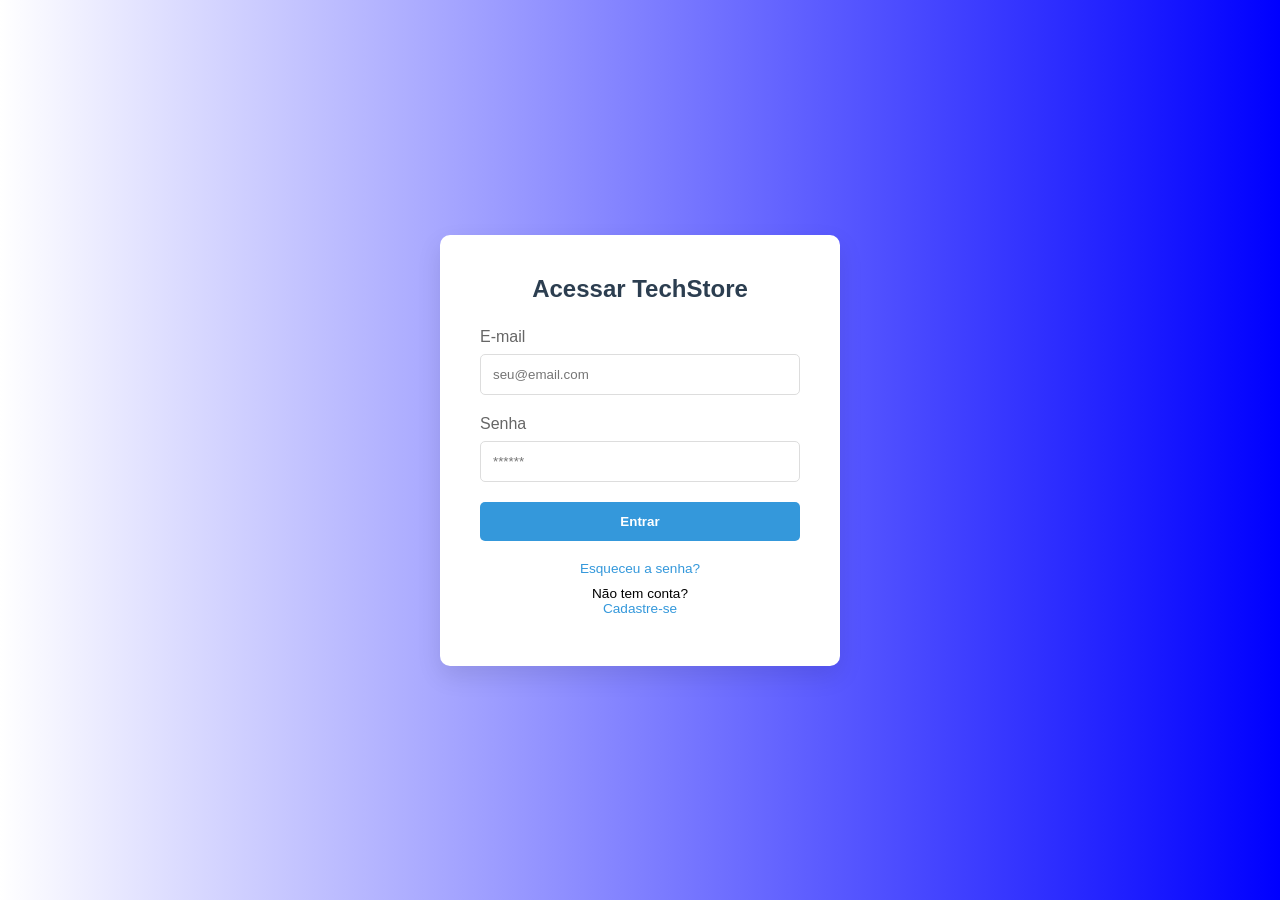
<file: index.html>
<!DOCTYPE html>
<html lang="pt-br">
<head>
    <meta charset="UTF-8">
    <meta name="viewport" content="width=device-width, initial-scale=1.0">
    <title>TechStore - Login</title>
    <link rel="stylesheet" href="style_login.css">
</head>
<body>

    <div class="login-container">
        <form id="form-login">
            <h2>Acessar TechStore</h2>
            
            <div class="input-group">
                <label for="email">E-mail</label>
                <input type="email" id="email" placeholder="seu@email.com" required>
            </div>

            <div class="input-group">
                <label for="senha">Senha</label>
                <input type="password" id="senha" placeholder="******" required>
            </div>

            <button type="submit" id="btn-entrar">Entrar</button>
            
            <p id="mensagem-erro" class="hidden">E-mail ou senha inválidos.</p>
            
            <div class="footer-login">
                <a href="#">Esqueceu a senha?</a>
                <span>Não tem conta? <a href="#">Cadastre-se</a></span>
            </div>
        </form>
    </div>

    <script>
        const form = document.getElementById('form-login');
        const btn = document.getElementById('btn-entrar');
        const msgErro = document.getElementById('mensagem-erro');

        form.addEventListener('submit', (e) => {
            e.preventDefault(); // Impede o recarregamento da página

            // Capturando valores via DOM
            const email = document.getElementById('email').value;
            const senha = document.getElementById('senha').value;

            // Simulação de Loading (Igual ao que fizemos no checkout)
            btn.innerText = "Verificando...";
            btn.style.backgroundColor = "#2c3e50";
            msgErro.classList.add('hidden');

            setTimeout(() => {
                // Validação simples de exemplo
                if (email === "admin@admin.com" && senha === "123456") {
                    btn.style.backgroundColor = "#27ae60";
                    btn.innerText = "Sucesso! Redirecionando...";
                    
                    // Redireciona para a home após 1 segundo
                    setTimeout(() => {
                        window.location.href = "vitrine.html"; 
                    }, 1000);
                } else {
                    // Manipulação do DOM para erro
                    btn.innerText = "Entrar";
                    btn.style.backgroundColor = "#3498db";
                    msgErro.classList.remove('hidden');
                    msgErro.style.color = "#e74c3c";
                }
            }, 1500);
        });
    </script>
</body>
</html>
</file>
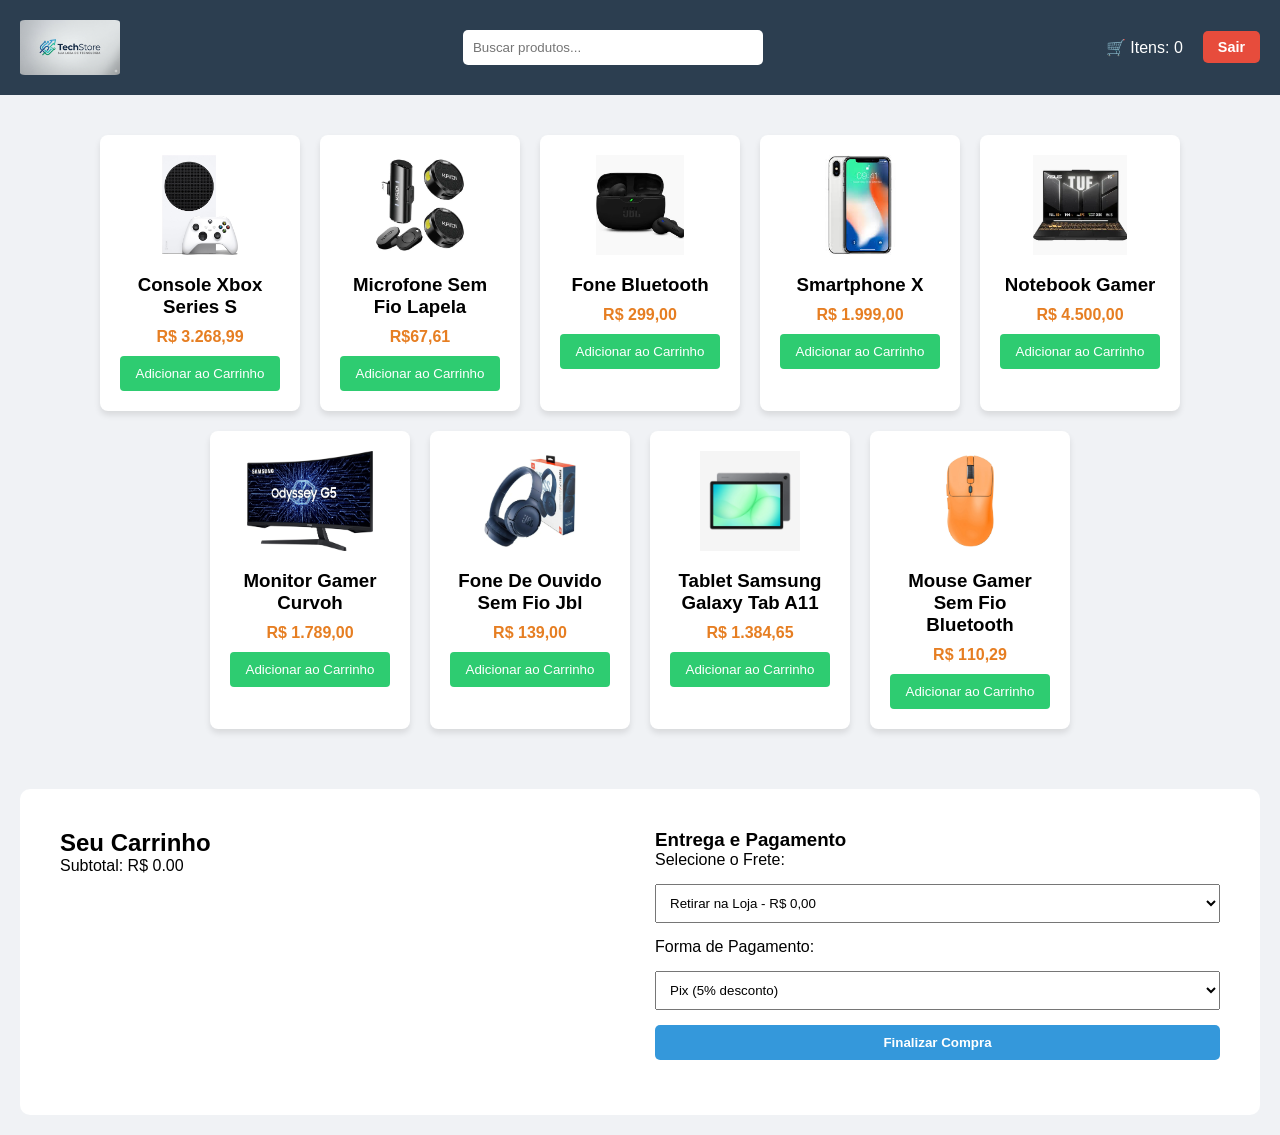
<file: vitrine.html>
<!DOCTYPE html>
<html lang="pt-br">
<head>
    <meta charset="UTF-8">
    <meta name="viewport" content="width=device-width, initial-scale=1.0">
    <title>Minha Loja DOM</title>
    <link rel="stylesheet" href="style.css">
</head>
<body>

 <header>
    <img src="img/techStore_logo.png" alt="" class="logo">
    <div class="busca-container">
        <input type="text" id="input-busca" placeholder="Buscar produtos...">
    </div>
    <div class="header-actions">
        <div class="carrinho">
            🛒 Itens: <span id="contador-carrinho">0</span>
        </div>
        <button id="btn-logout" class="btn-secundario">Sair</button>
    </div>
</header>

    <main class="vitrine">
        <div class="produto-card">
            <img src="img/xbox.jpg" alt="Produto">
            <h3>Console Xbox Series S</h3>
            <p class="preco">R$ 3.268,99</p>
            <button class="btn-comprar">Adicionar ao Carrinho</button>
        </div>

        <div class="produto-card">
            <img src="img/D_NQ_NP_2X_697644-MLB104435608296_012026-F.webp" alt="Produto">
            <h3>Microfone Sem Fio Lapela</h3>
            <p class="preco">R$67,61</p>
            <button class="btn-comprar">Adicionar ao Carrinho</button>
        </div>

        <div class="produto-card">
            <img src="img/shopping (1).webp" alt="Produto">
            <h3>Fone Bluetooth</h3>
            <p class="preco">R$ 299,00</p>
            <button class="btn-comprar">Adicionar ao Carrinho</button>
        </div>
        <div class="produto-card">
            <img src="img/smartfone.jpg" alt="Produto">
            <h3>Smartphone X</h3>
            <p class="preco">R$ 1.999,00</p>
            <button class="btn-comprar">Adicionar ao Carrinho</button>
        </div>

        <div class="produto-card">
            <img src="img/shopping.webp" alt="Produto">
            <h3>Notebook Gamer</h3>
            <p class="preco">R$ 4.500,00</p>
            <button class="btn-comprar">Adicionar ao Carrinho</button>
        </div>

        <div class="produto-card">
            <img src="img/monitor.jpg" alt="Produto">
            <h3>Monitor Gamer Curvoh</h3>
            <p class="preco">R$ 1.789,00</p>
            <button class="btn-comprar">Adicionar ao Carrinho</button>
        </div>
          <div class="produto-card">
            <img src="img/D_NQ_NP_2X_618492-MLA99925682911_112025-F.webp" alt="Produto">
            <h3>Fone De Ouvido Sem Fio Jbl</h3>
            <p class="preco">R$ 139,00</p>
            <button class="btn-comprar">Adicionar ao Carrinho</button>
        </div>

        <div class="produto-card">
            <img src="img/tablet.webp" alt="Produto">
            <h3>Tablet Samsung Galaxy Tab A11</h3>
            <p class="preco">R$ 1.384,65</p>
            <button class="btn-comprar">Adicionar ao Carrinho</button>
        </div>

        <div class="produto-card">
            <img src="img/mouse.webp" alt="Produto">
            <h3>Mouse Gamer Sem Fio Bluetooth </h3>
            <p class="preco">R$ 110,29</p>
            <button class="btn-comprar">Adicionar ao Carrinho</button>
        </div>
    </main>

    <section class="checkout-container">
    <div class="carrinho-detalhes">
        <h2>Seu Carrinho</h2>
        <ul id="lista-carrinho">
            </ul>
        <p>Subtotal: R$ <span id="subtotal">0.00</span></p>
    </div>

    <form id="form-checkout">
        <h3>Entrega e Pagamento</h3>
        <label>Selecione o Frete:</label>
        <select id="select-frete">
            <option value="0">Retirar na Loja - R$ 0,00</option>
            <option value="15">Padrão - R$ 15,00</option>
            <option value="40">Expresso - R$ 40,00</option>
        </select>

        <label>Forma de Pagamento:</label>
        <select id="metodo-pagamento" required>
            <option value="Pix">Pix (5% desconto)</option>
            <option value="Cartão">Cartão de Crédito</option>
            <option value="Cartão">Cartão de Debito</option>
        </select>

        <button type="submit" id="btn-finalizar"  >Finalizar Compra</button>
    </form>
</section>

<div id="nota-fiscal" class="hidden"></div>

    <script src="script.js">
    
    </script>
</body>
</html>
</file>
<file: style_login.css>
* {
    margin: 0;
    padding: 0;
    box-sizing: border-box;
    font-family: 'Segoe UI', sans-serif;
}

body {
    background-image: linear-gradient(to left,blue,white);
    height: 100vh;
    display: flex;
    justify-content: center;
    align-items: center;
}

.login-container {
    background: white;
    padding: 40px;
    border-radius: 10px;
    box-shadow: 0 10px 25px rgba(0,0,0,0.1);
    width: 100%;
    max-width: 400px;
}

h2 {
    text-align: center;
    margin-bottom: 25px;
    color: #2c3e50;
}

.input-group {
    margin-bottom: 20px;
}

.input-group label {
    display: block;
    margin-bottom: 8px;
    color: #666;
}

.input-group input {
    width: 100%;
    padding: 12px;
    border: 1px solid #ddd;
    border-radius: 5px;
    outline: none;
}

.input-group input:focus {
    border-color: #3498db;
}

#btn-entrar {
    width: 100%;
    padding: 12px;
    background-color: #3498db;
    color: white;
    border: none;
    border-radius: 5px;
    font-weight: bold;
    cursor: pointer;
    transition: 0.3s;
}

.hidden { display: none; }

#mensagem-erro {
    text-align: center;
    margin-top: 15px;
    font-size: 0.9rem;
}

.footer-login {
    margin-top: 20px;
    text-align: center;
    font-size: 0.85rem;
}

.footer-login a {
    color: #3498db;
    text-decoration: none;
    display: block;
    margin-bottom: 10px;
}
</file>
<file: style.css>
/* Configurações Gerais */
* {
    margin: 0;
    padding: 0;
    box-sizing: border-box;
    font-family: Arial, sans-serif;
}

body {
    background-color: #f0f2f5;
}
.logo{
    width: 100px;
    border-radius: 5%;
}

/* Header */
header {
    background-color: #2c3e50;
    color: white;
    padding: 20px;
    display: flex;
    justify-content: space-between;
    align-items: center;
    position: sticky;
    top: 0;
}

#input-busca {
    padding: 10px;
    width: 300px;
    border-radius: 5px;
    border: none;
}

/* Vitrine de Produtos */
.vitrine {
    display: flex;
    justify-content: center;
    gap: 20px;
    padding: 40px;
    flex-wrap: wrap;
}

.produto-card {
    background: white;
    padding: 20px;
    border-radius: 8px;
    box-shadow: 0 4px 6px rgba(0,0,0,0.1);
    width: 200px;
    text-align: center;
}

.produto-card img {
    max-width: 100%;
    margin-bottom: 15px;
}

.preco {
    color: #e67e22;
    font-weight: bold;
    margin: 10px 0;
}

/* Botão */
.btn-comprar {
    background-color: #2ecc71;
    color: white;
    border: none;
    padding: 10px;
    width: 100%;
    border-radius: 4px;
    cursor: pointer;
    transition: 0.3s;
}

.btn-comprar:hover {
    background-color: #27ae60;
}

/* 
 pagamento e nota
*/
.checkout-container {
    display: grid;
    grid-template-columns: 1fr 1fr;
    gap: 30px;
    padding: 40px;
    background: #fff;
    margin: 20px;
    border-radius: 10px;
}

.hidden { display: none; }

.nf-box {
    background: #fffbe6;
    border: 2px dashed #000;
    padding: 30px;
    max-width: 500px;
    margin: 20px auto;
    font-family: 'Courier New', Courier, monospace;
}

#lista-carrinho li {
    list-style: none;
    display: flex;
    justify-content: space-between;
    margin-bottom: 10px;
    border-bottom: 1px solid #eee;
}

#form-checkout select, #form-checkout button {
    display: block;
    width: 100%;
    margin: 15px 0;
    padding: 10px;
}
.btn-remover {
    background: none;
    border: none;
    cursor: pointer;
    font-size: 1.2rem;
    padding: 0 5px;
}

#btn-finalizar {
    background-color: #3498db; /* Azul padrão */
    color: white;
    padding: 12px;
    border: none;
    border-radius: 5px;
    cursor: pointer;
    width: 100%;
    font-weight: bold;
    transition: background 0.3s; /* Transição suave */
}
.produto-card img{
    width: 200px;
    height: 100px;
    object-fit: contain;
}

.header-actions {
    display: flex;
    align-items: center;
    gap: 20px;
}

#btn-logout {
    background-color: #e74c3c; /* Vermelho */
    color: white;
    border: none;
    padding: 8px 15px;
    border-radius: 5px;
    cursor: pointer;
    font-weight: bold;
    font-size: 0.9rem;
    transition: 0.3s;
}

#btn-logout:hover {
    background-color: #c0392b;
    transform: scale(1.05);
}
</file>
